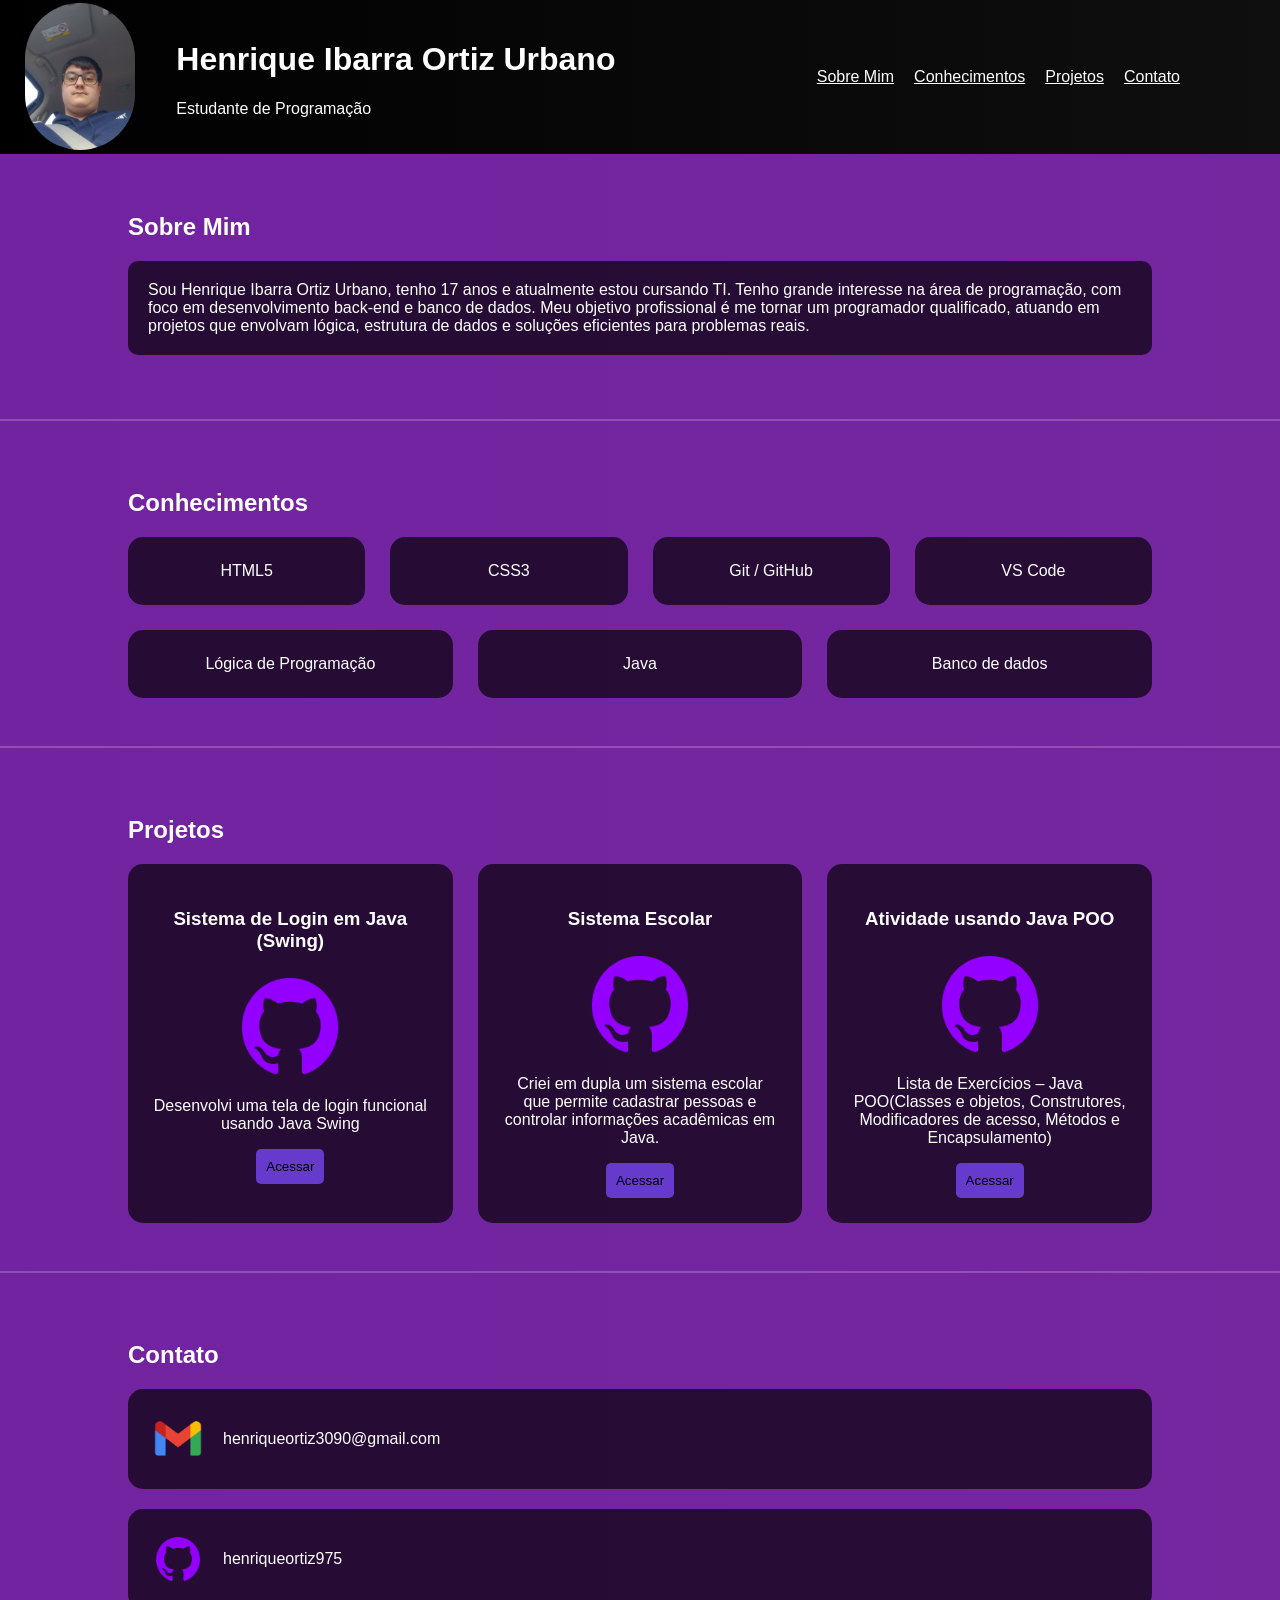
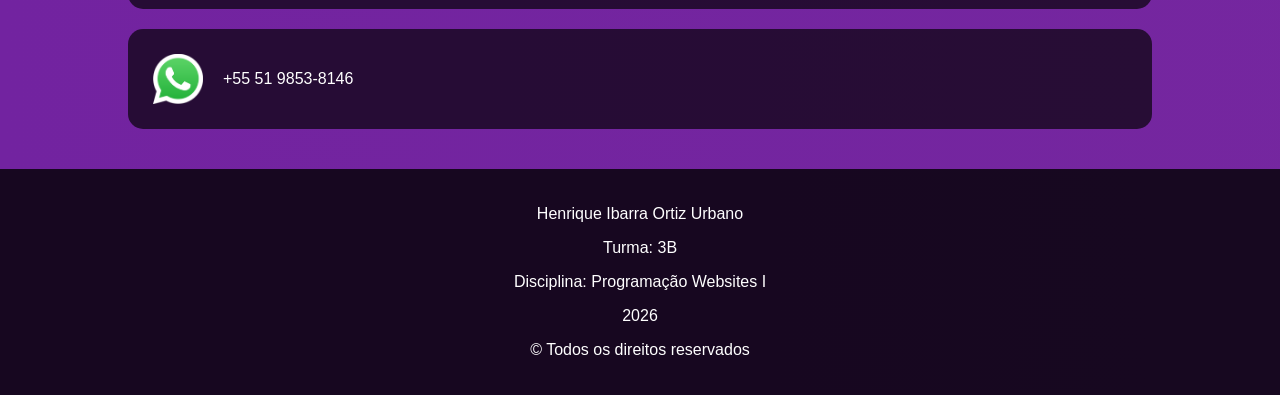
<file: index.html>
<!DOCTYPE html>
<html lang="pt-br">
<head>
    <meta charset="UTF-8">
    <meta name="viewport" content="width=device-width, initial-scale=1.0">
    <title>Meu Portfólio Web</title>
    <link rel="stylesheet" href="css/style.css">
</head>
<body>
    <header>
        <div>
            <img class = "Pessoal" src="img/Pessoal.jfif" alt="">
        </div>

        <div class="titulo">
            <h1>Henrique Ibarra Ortiz Urbano</h1>
            <p>Estudante de Programação</p>
        </div>           
        
        <input type="checkbox" id="menu-toggle">
        <label for="menu-toggle" class="menu-icon">☰</label>

        <nav id="menu">
            <ul>
                <li><a href="#sobre">Sobre Mim</a></li>
                <li><a href="#conhecimentos">Conhecimentos</a></li>
                <li><a href="#projetos">Projetos</a></li>
                <li><a href="#contato">Contato</a></li>
            </ul>
        </nav>
    </header>

    <section id="sobre">
        <h2>Sobre Mim</h2>
        <p class = "sobre">
            Sou Henrique Ibarra Ortiz Urbano, tenho 17 anos
            e atualmente estou cursando TI. Tenho grande interesse na área de
            programação, com foco em desenvolvimento back-end e banco de dados.
            Meu objetivo profissional é me tornar um programador qualificado,
            atuando em projetos que envolvam lógica, estrutura de dados e soluções
            eficientes para problemas reais.
        </p>
    </section>

    <hr>

<section id="conhecimentos">
    <h2>Conhecimentos</h2>

    <div class="cards">
        <div class= "fundo">HTML5</div>
        <div class= "fundo">CSS3</div>
        <div class= "fundo">Git / GitHub</div>
        <div class= "fundo">VS Code</div>
        <div class= "fundo">Lógica de Programação</div>
        <div class = "fundo">Java</div>
        <div class = "fundo">Banco de dados</div>
    </div>
</section>

<hr>

<section id="projetos">
    <h2>Projetos</h2>

    <div class="cards">
        <div class="fundo">
            <h3>Sistema de Login em Java (Swing)</h3>
            <img class = "github" src="img/icone-github-violet.png" alt="">
            <p>Desenvolvi uma tela de login funcional usando Java Swing</p>
            <button type = "button" onclick="window.open('https://github.com/henriqueortiz975/Manual_para_construcao_de_uma_conex-o_com_banco_de_dados_MySQL_em_Java-', '_blank')">Acessar</button>
        </div>

        <div class="fundo">
            <h3>Sistema Escolar</h3>
            <img class = "github" src="img/icone-github-violet.png" alt="">
            <p>Criei em dupla um sistema escolar que permite
            cadastrar pessoas e controlar informações acadêmicas em Java.</p>
            <button type="button" onclick="window.open('https://github.com/ArthurVeeck/Projeto-Java', '_blank')">Acessar</button>
            
        </div>

        <div class="fundo">
            <h3>Atividade usando Java POO</h3>
            <img class = "github" src="img/icone-github-violet.png" alt="">
            <p>Lista de Exercícios – Java POO(Classes e objetos, Construtores,
            Modificadores de acesso, Métodos e Encapsulamento)</p>
            <button type="button" onclick="window.open('https://github.com/henriqueortiz975/Lista-de-Exerc-cios-Java-POO-Classes-e-objetos-Construtores-Modificadores-M-todos-e-Encapsulamento-', '_blank')">Acessar</button>
    </div>
</section>

<hr>

    <section id="contato">
        <h2>Contato</h2>

        <div class = "fundoCO">
            <img class = "icon" src="img/gmail.webp" alt="">
            <p>henriqueortiz3090@gmail.com</p>
        </div>
        <div class = "fundoCO">
            <img class = "icon" src="img/icone-github-violet.png" alt="">
            <p>henriqueortiz975</p>
        </div>

        <div class = "fundoCO">
            <img class = "icon"src="img/WhatsApp.png" alt="">
            <p>+55 51 9853-8146</p>
        </div>
        

    </section>

<footer>
    <p>Henrique Ibarra Ortiz Urbano</p>
    <p>Turma: 3B</p>
    <p>Disciplina: Programação Websites I</p>
    <p>2026</p>
    <p>&copy; Todos os direitos reservados</p>
</footer>
</body>
</html>
</file>
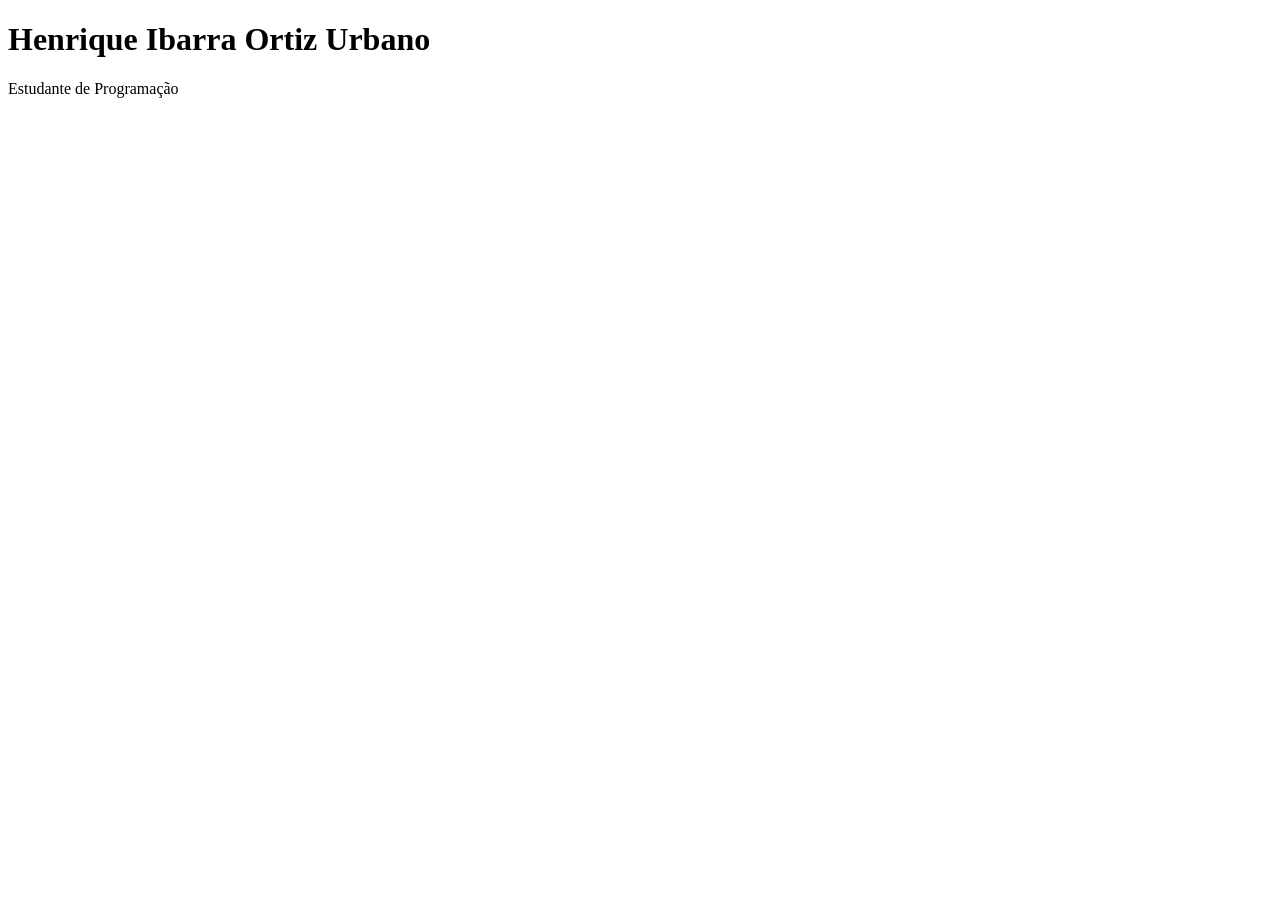
<file: portfolio/index.html>
<!DOCTYPE html>
<html lang="pt-br">
<head>
    <meta charset="UTF-8">
    <meta name="Meu Portfólio Web" content="width=device-width, initial-scale=1.0">
    <title>Meu Portfólio Web</title>
</head>
<body>
    <header>
        <div>
        <h1>Henrique Ibarra Ortiz Urbano</h1>
        <p>Estudante de Programação</p>
        </div>

        <div>

        </div>
    </header>
</body>
</html>
</file>
<file: css/style.css>
* {
  box-sizing: border-box;
}

body {
  color: white;
  font-family: Arial, Helvetica, sans-serif;
  margin: 0;
  text-align: left;
  min-height: 100vh;
  background: linear-gradient(270deg, #262c7c, #7a2d9e, #7223a0);
  background-size: 600% 600%;
  animation: animarFundo 5s ease infinite;
}

header {
  display: flex;
  justify-content: space-between;
  align-items: center;
  background: linear-gradient(270deg, #000000, #2c2c2c, #000000);
  background-size: 600% 600%;
  animation: animarFundo 8s ease infinite;
}

.titulo{
  padding-right: 100px;
}

@keyframes animarFundo {
  0% { background-position: 0% }
  50% { background-position: 100% }
  100% { background-position: 0% }
}

nav ul {
  display: flex;
  list-style: none;
  margin-right: 100px;
}

nav li {
  margin-left: 20px;
}

.icon{
  width: 50px;
  margin-right: 10px;
}

.fundoCO{
  background: #000000aa;
  padding: 25px;
  border-radius: 15px;
  min-width: 200px;
  transition: 0.3s;
  text-align: left;
  display: flex;
  margin-top: 20px;
  gap: 10px;

}

a {
  color: white;
  transition: 0.3s;
}

a:hover {
    color: #00ffff;
    transform: scale(1.1);
}

section {
  padding: 40px 10%;
}

h2 {
  margin-bottom: 20px;
}

.github {
  width: 110px;
  margin: 15px auto;
  display: block;
}

.Pessoal{
  width: 110px;
  border-radius: 90px;
  margin-left: 25px;
  margin-top: 3px;
}

.cards {
  display: flex;
  flex-wrap: wrap;
  gap: 25px;
}

.fundo {
  background: #000000aa;
  padding: 25px;
  border-radius: 15px;
  flex: 1;
  min-width: 200px;
  transition: 0.3s;
  text-align: center;
}

.fundoC{
  background: #000000aa;
  padding: 25px;
  border-radius: 15px;
  min-width: 200px;
  transition: 0.3s;
  text-align: left;
  margin-top: 20px;
}

.sobre{
  background: #000000aa;
  padding: 20px;
  border-radius: 10px;
  flex: 1;
  min-width: 200px;
}

.fundo:hover {
  transform: scale(1.05);
  background: #ffffff22;
}

footer {
  text-align: center;
  padding: 20px;
  background: #000000cc;
}

hr {
  border: 1px solid #ffffff33;
}

button {
    padding: 10px;
    border: none;
    background: #663acc;
    cursor: pointer;
    border-radius: 5px;
    transition: 0.3s;
}

button:hover {
    background: #4e00cc;
}

#menu-toggle {
  display: none;
}

.menu-icon {
  display: none;
  font-size: 30px;
  cursor: pointer;
}


@media (max-width: 768px) {

  html, body {
    width: 100%;
    overflow-x: hidden;
  }

  body {
    padding: 0;
  }

  header {
    width: 100%;
    padding: 15px;
    flex-direction: column;
    align-items: center;
    text-align: center;
  }

  .titulo {
    padding-right: 0;
    margin-bottom: 10px;
  }

  .menu-icon {
    display: block;
    margin: 10px 0;
  }

  nav {
    display: none;
    width: 100%;
  }

  #menu-toggle:checked + .menu-icon + nav {
    display: block;
  }

  nav ul {
    margin: 0;
    padding: 0;
    flex-direction: column;
    align-items: center;
    background: #000;
  }

  nav li {
    margin: 8px 0;
  }

  section {
    padding: 20px;
  }

  .cards {
    width: 100%;
    flex-direction: column;
    align-items: center;
  }

  .fundo, .sobre {
    width: 100%;
    max-width: 100%;
  }

  .Pessoal, .github {
    display: block;
    margin: 10px auto;
  }

  button {
    width: 100%;
    margin-top: 10px;
  }

}
</file>
